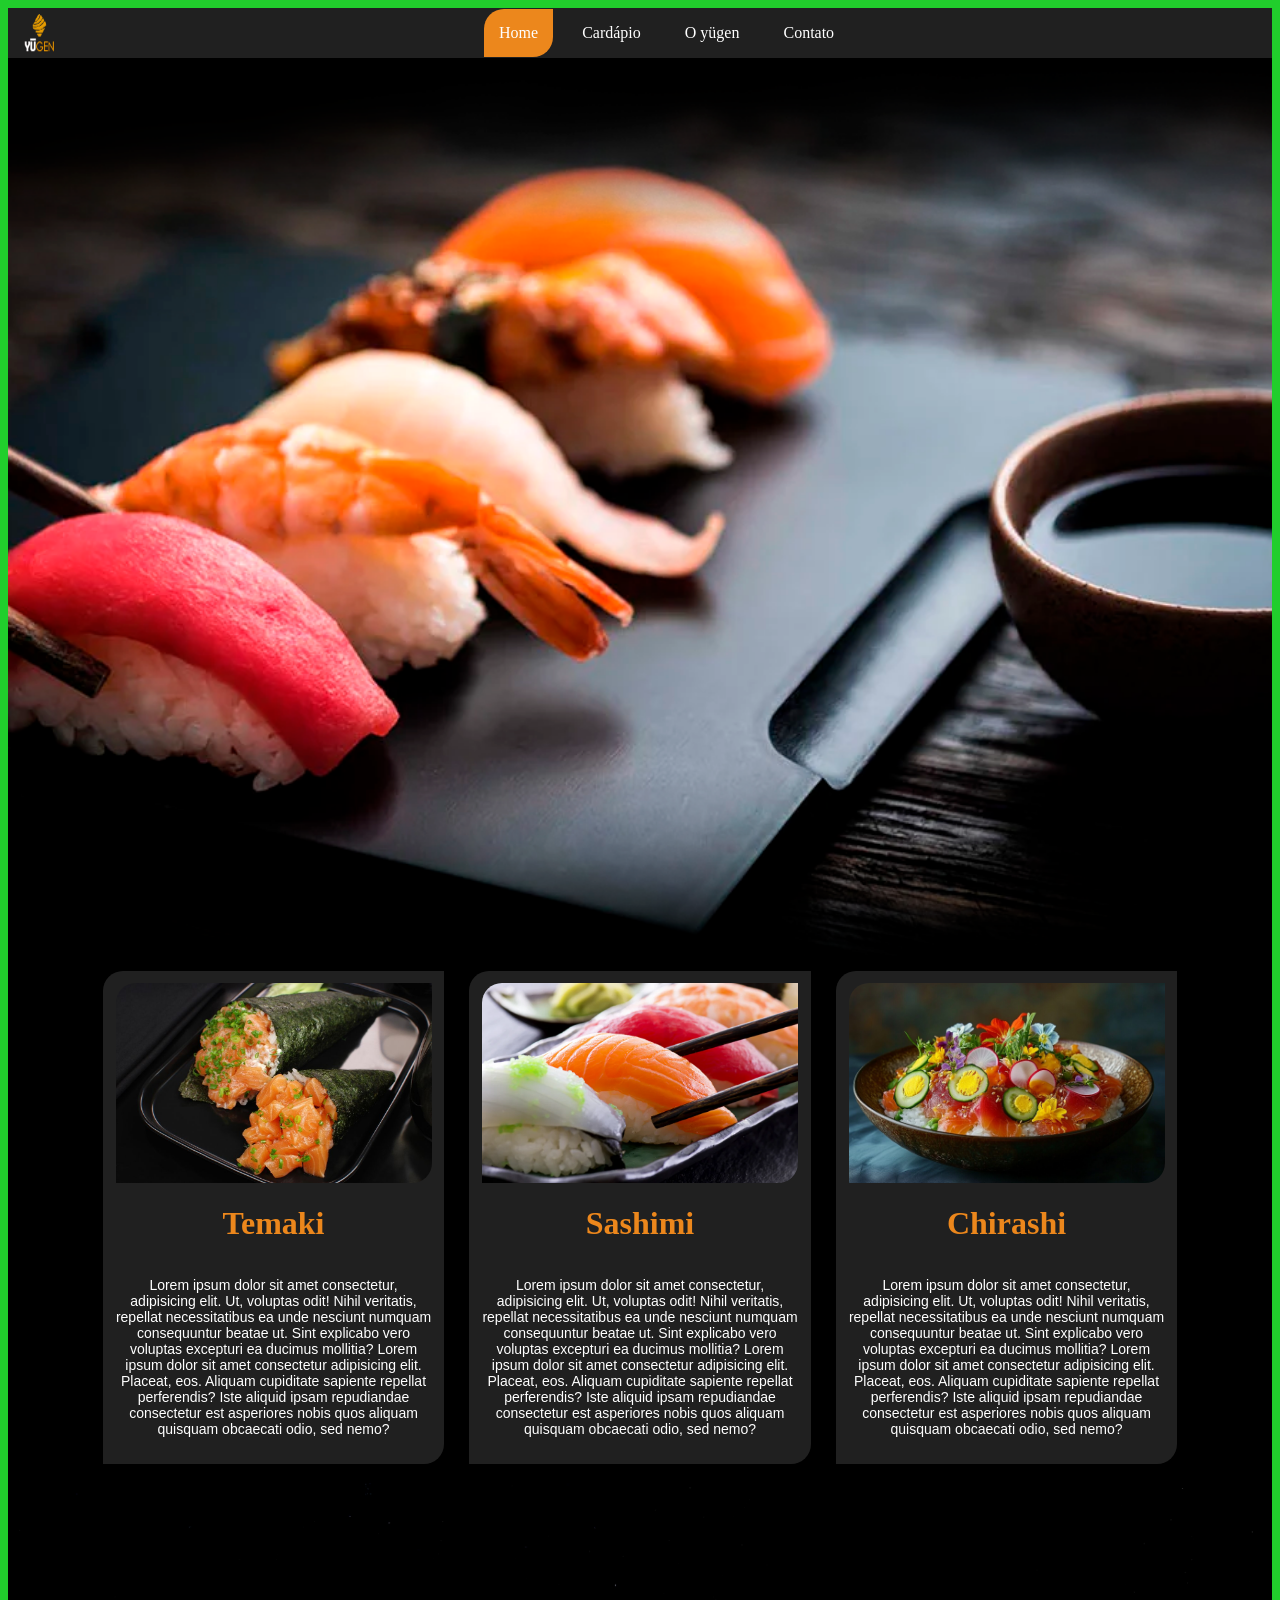
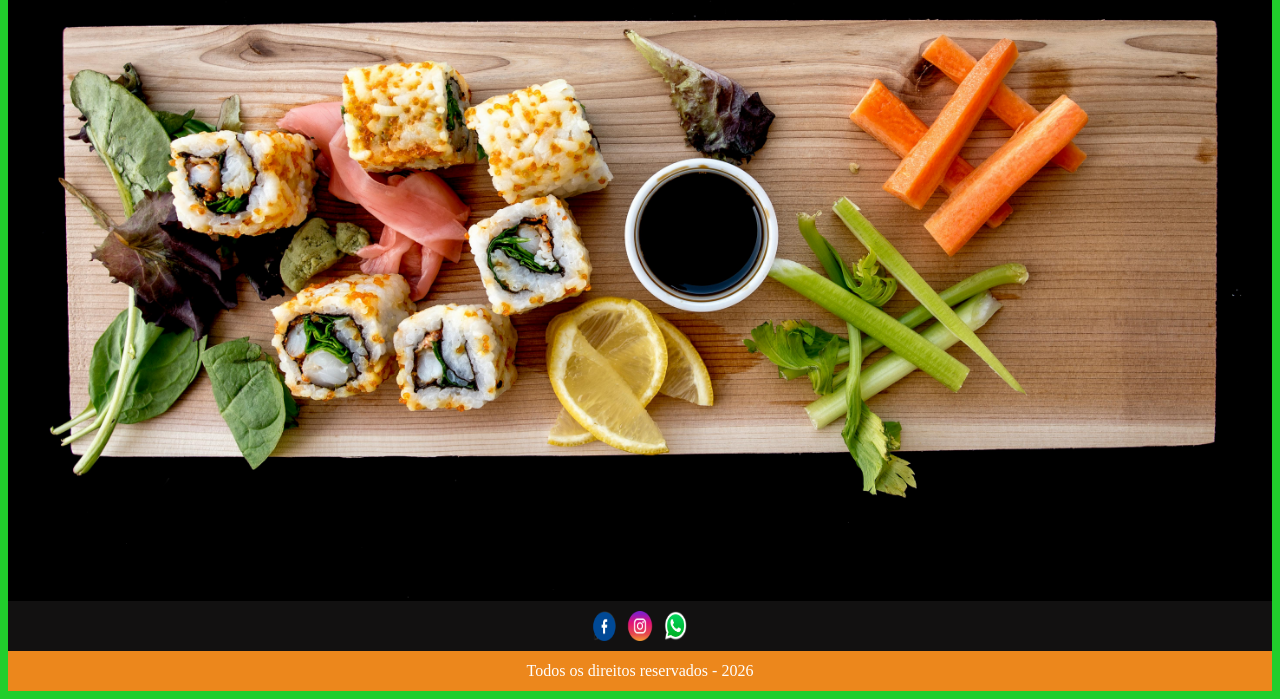
<file: index.html>
<!DOCTYPE html>
<html lang="pt-br">
<head>
    <meta charset="UTF-8">
    <meta name="viewport" content="width=device-width, initial-scale=1.0">
    <title>A melhor comida japonesa de todas</title>
    <link rel="stylesheet" href="CSS/estilo.css">
</head>

<body>

    <div class="WRAPPER">

        <div class="boxLOGO">
            <img src="IMAGENS/logo.png" class="tamLOGO" title="Logo" alt="imagem logo"> 
        </div>
        
        <div class="boxMENU">
            <nav>
                <ul>
                    <li> <a href="index.html" class="botao"> Home </a></li>
                    <li> <a href="cardapio.html"> Cardápio </a></li>
                    <li> <a href="quemsomos.html"> O yügen </a></li>
                    <li> <a href="contatos.html"> Contato </a></li>
                </ul>
            </nav>

        </div>

        <div class="boxBannerRotativo" > </div>
        
        <div class="boxPratos zoom">
            <img src="IMAGENS/temakiCardapio1.jpg" class="imagemTAM" alt="img" title="Temaki">
            <h1>Temaki</h1>
            <p>
                Lorem ipsum dolor sit amet consectetur, adipisicing elit. Ut, voluptas odit! Nihil veritatis, repellat necessitatibus ea unde nesciunt numquam consequuntur beatae ut. Sint explicabo vero voluptas excepturi ea ducimus mollitia?
                Lorem ipsum dolor sit amet consectetur adipisicing elit. Placeat, eos. Aliquam cupiditate sapiente repellat perferendis? Iste aliquid ipsam repudiandae consectetur est asperiores nobis quos aliquam quisquam obcaecati odio, sed nemo?
            </p>
        </div>

        <div class="boxPratos zoom">
            <img src="IMAGENS/sashimi.webp" class="imagemTAM" alt="img" title="Sashimi">
            <h1>Sashimi</h1>
            <p>
                Lorem ipsum dolor sit amet consectetur, adipisicing elit. Ut, voluptas odit! Nihil veritatis, repellat necessitatibus ea unde nesciunt numquam consequuntur beatae ut. Sint explicabo vero voluptas excepturi ea ducimus mollitia?
                Lorem ipsum dolor sit amet consectetur adipisicing elit. Placeat, eos. Aliquam cupiditate sapiente repellat perferendis? Iste aliquid ipsam repudiandae consectetur est asperiores nobis quos aliquam quisquam obcaecati odio, sed nemo?
            </p>
        </div>

        <div class="boxPratos zoom">
            <img src="IMAGENS/ChirashiCardapio.jpg" class="imagemTAM" alt="img" title="Chirashi">
            <h1>Chirashi</h1>
            <p>
                Lorem ipsum dolor sit amet consectetur, adipisicing elit. Ut, voluptas odit! Nihil veritatis, repellat necessitatibus ea unde nesciunt numquam consequuntur beatae ut. Sint explicabo vero voluptas excepturi ea ducimus mollitia?
                Lorem ipsum dolor sit amet consectetur adipisicing elit. Placeat, eos. Aliquam cupiditate sapiente repellat perferendis? Iste aliquid ipsam repudiandae consectetur est asperiores nobis quos aliquam quisquam obcaecati odio, sed nemo?
            </p>
        </div>


        <div class="boxBannerEstatico">
            <img src="IMAGENS/bannerestatico.jpg" class="tamBANNERestatico" alt="imgBanner" title="Mega promoção sushi"> 
        </div>

        <div class="boxRedes">
            <img src="IMAGENS/Facebook.png" class="Redes" alt="Redes sociais" title="Facebook">
            <img src="IMAGENS/Instagram.png" class="Redes" alt="Redes sociais" title="Instagram">
            <img src="IMAGENS/WhatsApp.png" class="Redes" alt="Redes sociais" title="WhatsApp">

        </div>

        <div class="boxRodape">
            Todos os direitos reservados - 2026
        </div>




    </div>

    



</body>




</html>
</file>
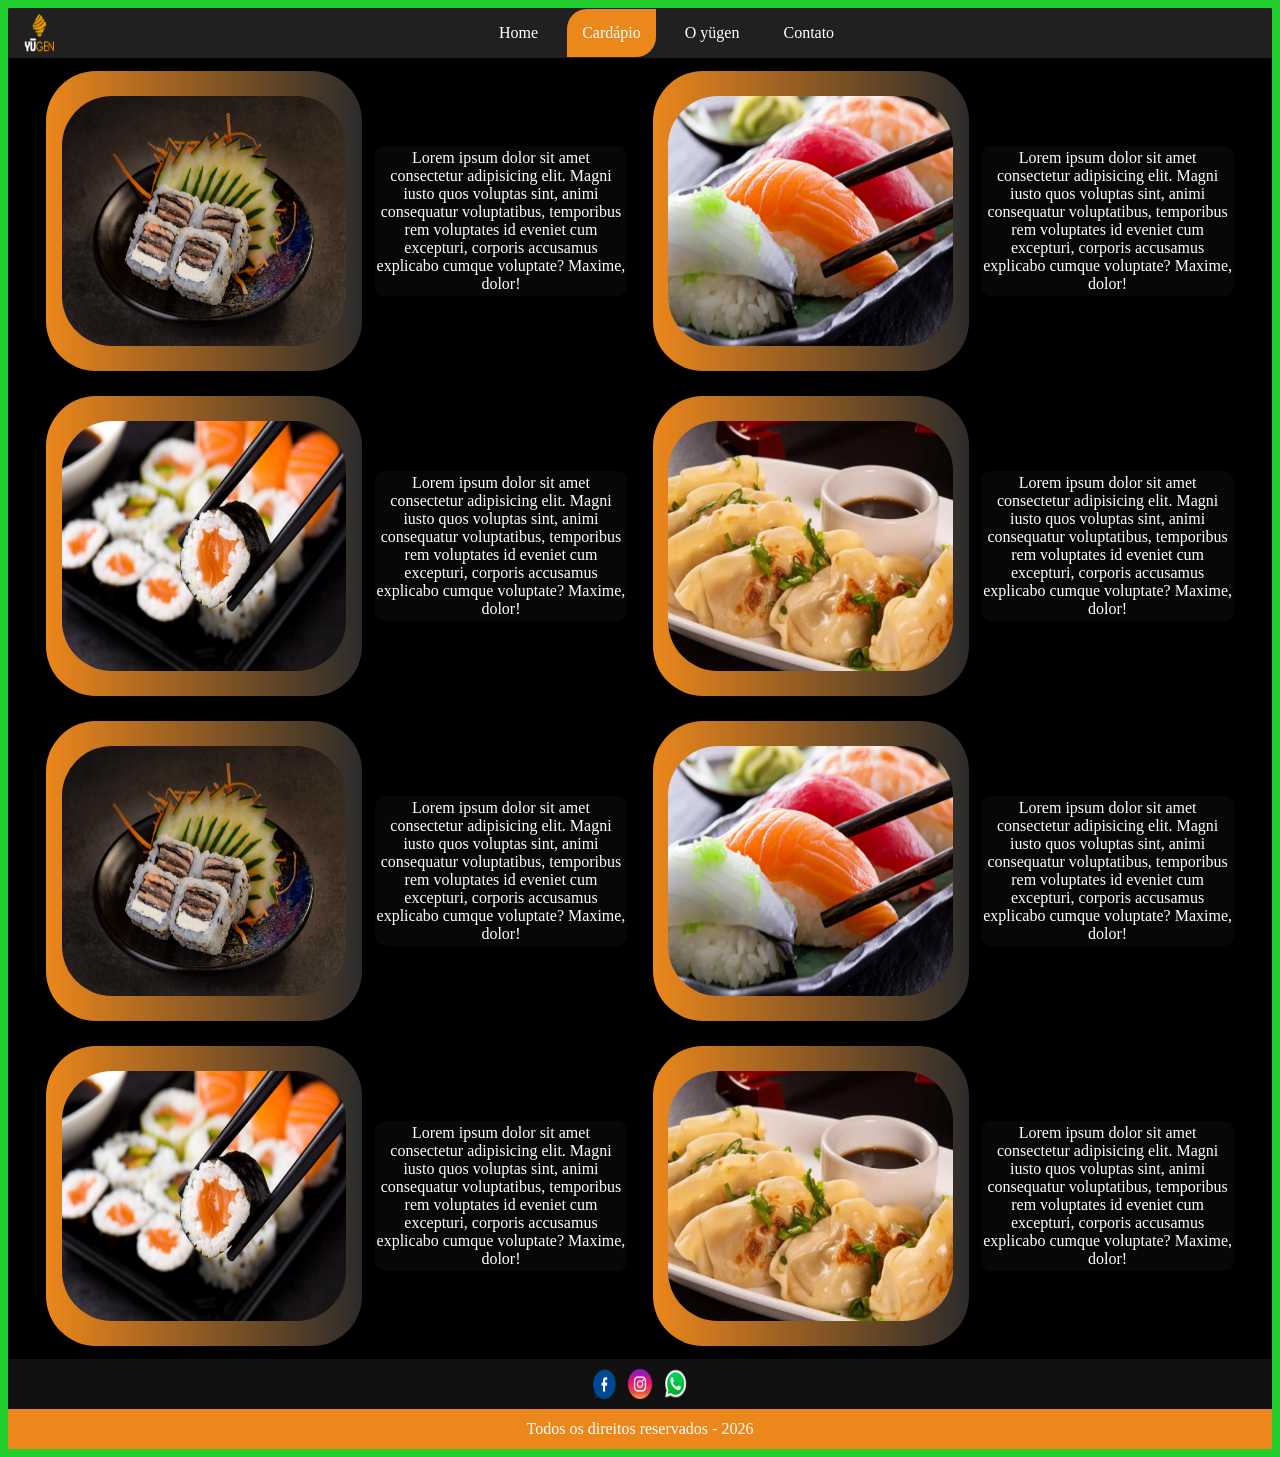
<file: cardapio.html>
<!DOCTYPE html>
<html lang="pt-br">
<head>
    <meta charset="UTF-8">
    <meta name="viewport" content="width=device-width, initial-scale=1.0">
    <title>A melhor comida japonesa de todas</title>
    <link rel="stylesheet" href="CSS/estilo.css">
</head>

<body>

    <div class="WRAPPER">

        <div class="boxLOGO">
            <img src="IMAGENS/logo.png" class="tamLOGO" title="Logo" alt="imagem logo"> 
        </div>
        
        <div class="boxMENU">
            <nav>
                <ul>
                    <li> <a href="index.html"> Home </a></li>
                    <li> <a href="cardapio.html" class="botao"> Cardápio </a></li>
                    <li> <a href="quemsomos.html"> O yügen </a></li>
                    <li> <a href="contatos.html"> Contato </a></li>
                </ul>
            </nav>

        </div>

        <div class="boxCardapio zoom">
            <img src="IMAGENS/uramakiCardapio3.webp" class="IMGcardapio" alt="img cardapio" title="Imagem Cardápio">
        </div>

        <div class="TextoCardapio"> 
            Lorem ipsum dolor sit amet consectetur adipisicing elit. Magni iusto quos voluptas sint, animi consequatur voluptatibus, temporibus rem voluptates id eveniet cum excepturi, corporis accusamus explicabo cumque voluptate? Maxime, dolor!
        </div>

        <div class="boxCardapio zoom">
            <img src="IMAGENS/sashimi.webp" class="IMGcardapio" alt="img cardapio" title="Imagem Cardápio">
        </div>

        <div class="TextoCardapio"> 
            Lorem ipsum dolor sit amet consectetur adipisicing elit. Magni iusto quos voluptas sint, animi consequatur voluptatibus, temporibus rem voluptates id eveniet cum excepturi, corporis accusamus explicabo cumque voluptate? Maxime, dolor!
        </div>


        <div class="boxCardapio zoom">
            <img src="IMAGENS/sushiCard.jpg" class="IMGcardapio" alt="img cardapio" title="Imagem Cardápio">
        </div>

        <div class="TextoCardapio"> 
            Lorem ipsum dolor sit amet consectetur adipisicing elit. Magni iusto quos voluptas sint, animi consequatur voluptatibus, temporibus rem voluptates id eveniet cum excepturi, corporis accusamus explicabo cumque voluptate? Maxime, dolor!
        </div>

        <div class="boxCardapio zoom">
            <img src="IMAGENS/guiosaCardapio.webp" class="IMGcardapio" alt="img cardapio" title="Imagem Cardápio">
        </div>

        <div class="TextoCardapio"> 
            Lorem ipsum dolor sit amet consectetur adipisicing elit. Magni iusto quos voluptas sint, animi consequatur voluptatibus, temporibus rem voluptates id eveniet cum excepturi, corporis accusamus explicabo cumque voluptate? Maxime, dolor!
        </div>


          <div class="boxCardapio zoom">
            <img src="IMAGENS/uramakiCardapio3.webp" class="IMGcardapio" alt="img cardapio" title="Imagem Cardápio">
        </div>

        <div class="TextoCardapio"> 
            Lorem ipsum dolor sit amet consectetur adipisicing elit. Magni iusto quos voluptas sint, animi consequatur voluptatibus, temporibus rem voluptates id eveniet cum excepturi, corporis accusamus explicabo cumque voluptate? Maxime, dolor!
        </div>

        <div class="boxCardapio zoom">
            <img src="IMAGENS/sashimi.webp" class="IMGcardapio" alt="img cardapio" title="Imagem Cardápio">
        </div>

        <div class="TextoCardapio"> 
            Lorem ipsum dolor sit amet consectetur adipisicing elit. Magni iusto quos voluptas sint, animi consequatur voluptatibus, temporibus rem voluptates id eveniet cum excepturi, corporis accusamus explicabo cumque voluptate? Maxime, dolor!
        </div>


        <div class="boxCardapio zoom">
            <img src="IMAGENS/sushiCard.jpg" class="IMGcardapio" alt="img cardapio" title="Imagem Cardápio">
        </div>

        <div class="TextoCardapio"> 
            Lorem ipsum dolor sit amet consectetur adipisicing elit. Magni iusto quos voluptas sint, animi consequatur voluptatibus, temporibus rem voluptates id eveniet cum excepturi, corporis accusamus explicabo cumque voluptate? Maxime, dolor!
        </div>


        <div class="boxCardapio zoom">
            <img src="IMAGENS/guiosaCardapio.webp" class="IMGcardapio" alt="img cardapio" title="Imagem Cardápio">
        </div>

        <div class="TextoCardapio"> 
            Lorem ipsum dolor sit amet consectetur adipisicing elit. Magni iusto quos voluptas sint, animi consequatur voluptatibus, temporibus rem voluptates id eveniet cum excepturi, corporis accusamus explicabo cumque voluptate? Maxime, dolor!
        </div>

        <div class="boxRedes">
            <img src="IMAGENS/Facebook.png" class="Redes" alt="Redes sociais" title="Facebook">
            <img src="IMAGENS/Instagram.png" class="Redes" alt="Redes sociais" title="Instagram">
            <img src="IMAGENS/WhatsApp.png" class="Redes" alt="Redes sociais" title="WhatsApp">

        </div>

        <div class="boxRodape">
            Todos os direitos reservados - 2026
        </div>




    </div>

    



</body>




</html>
</file>
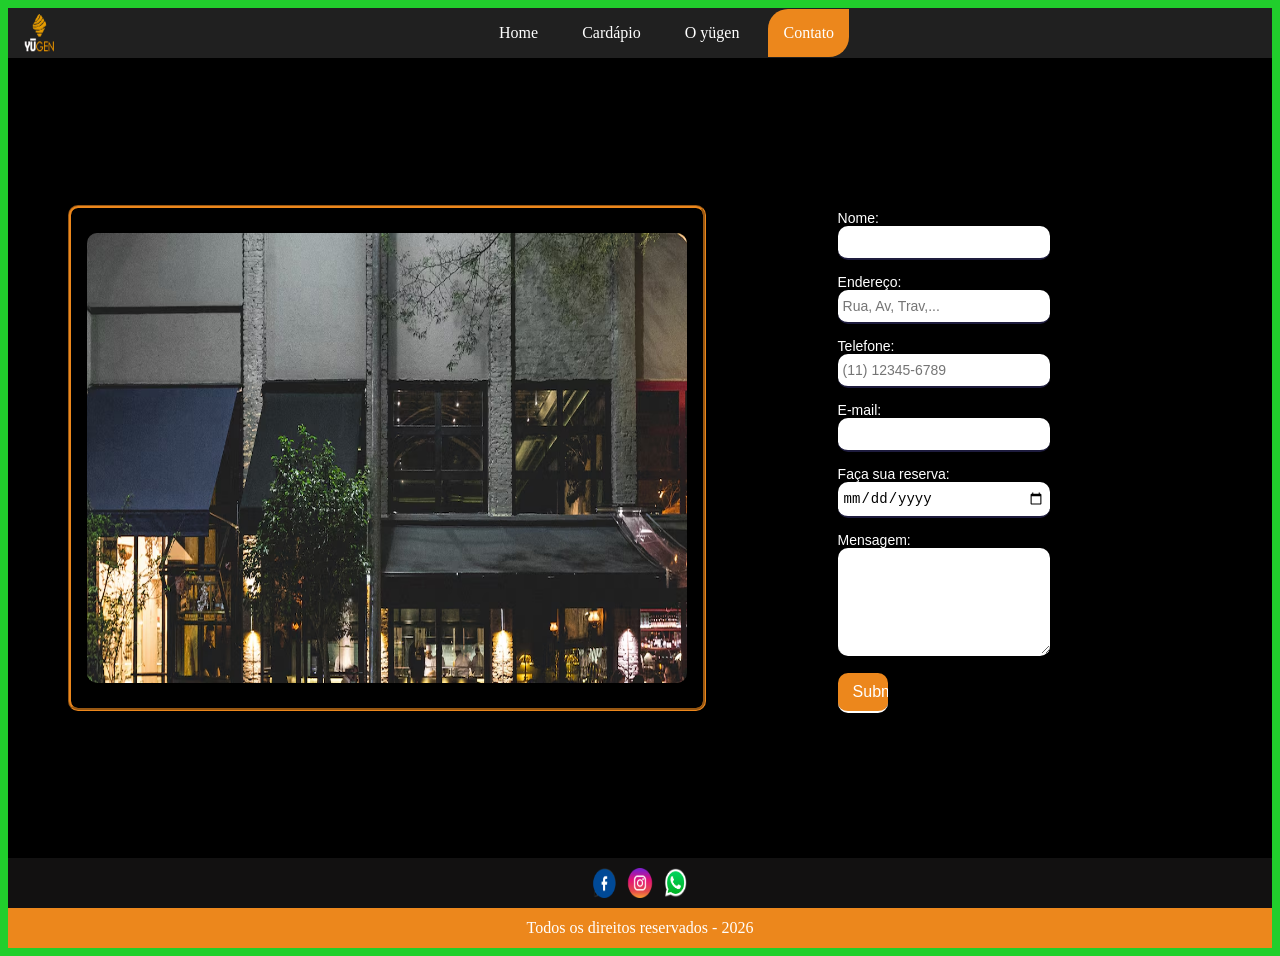
<file: contatos.html>
<!DOCTYPE html>
<html lang="pt-br">
<head>
    <meta charset="UTF-8">
    <meta name="viewport" content="width=device-width, initial-scale=1.0">
    <title>A melhor comida japonesa de todas</title>
    <link rel="stylesheet" href="CSS/estilo.css">
</head>

<body>

    <div class="WRAPPER">

        <div class="boxLOGO">
            <img src="IMAGENS/logo.png" class="tamLOGO" title="Logo" alt="imagem logo"> 
        </div>
        
        <div class="boxMENU">
            <nav>
                <ul>
                    <li> <a href="index.html"> Home </a></li>
                    <li> <a href="cardapio.html"> Cardápio </a></li>
                    <li> <a href="quemsomos.html"> O yügen </a></li>
                    <li> <a href="contatos.html" class="botao"> Contato </a></li>
                </ul>
            </nav> 

        </div>

        <div class="boxQuemsomos">
            <img src="IMAGENS/RESTAURANTE_QUEMSOMOS.avif" class="BOXquemimg" alt="img cardapio" title="Restaurante">
        </div>


        <div class="boxFormulario" title="formulario">
    
       <form method="post" id="FContato" action="mailto:empresaX@gmail.com">
    <p> 
    <label for="cNome"> Nome: </label> <br>
    <input type="text" name="tNome" id="cNome" size="40" maxlength="30" autofocus required />
    </p> 


    <p>
    <label for="cRua">Endereço:</label><br>
    <input type="text" name="tRua" id="cRua" size="40" maxlength="50"  placeholder="Rua, Av, Trav,..." required />
    </p>

    <p>
    <label for="cTel"> Telefone:</label><br>
    <input type="tel" name="tTel" id="cTel" size="40" maxlength="30" placeholder="(11) 12345-6789"  required />
    </p>
         
    <p>
    <label for="cMail"> E-mail:</label><br>
    <input type="email" name="tMail" id="cMail" size="40" maxlength="30"  required />
    </p>
    
    <p>
    <label for="cReserva"> Faça sua reserva:</label><br>
    <input type="date" name="tData" id="cData" size="40" maxlength="30"  required />
    </p>       
    
    <p>
    <label for="cMsg">Mensagem:</label><br>
    <textarea name="tMsg" id="cMsg" cols="40" rows="5" placeholder="Deixe aqui sua mensagem">
    </textarea>  
     </p>
    

 
    <input type="submit" name="Enviar" class="botaoFormulario" style="padding:10px 15px 10px 15px; border-radius:10px;border-color: #ffffff;"/> 
  
    </form> 

        </div>


        <div class="boxRedes">
            <img src="IMAGENS/Facebook.png" class="Redes" alt="Redes sociais" title="Facebook">
            <img src="IMAGENS/Instagram.png" class="Redes" alt="Redes sociais" title="Instagram">
            <img src="IMAGENS/WhatsApp.png" class="Redes" alt="Redes sociais" title="WhatsApp">

        </div>

        <div class="boxRodape">
            Todos os direitos reservados - 2026
        </div>




    </div>

    



</body>




</html>
</file>
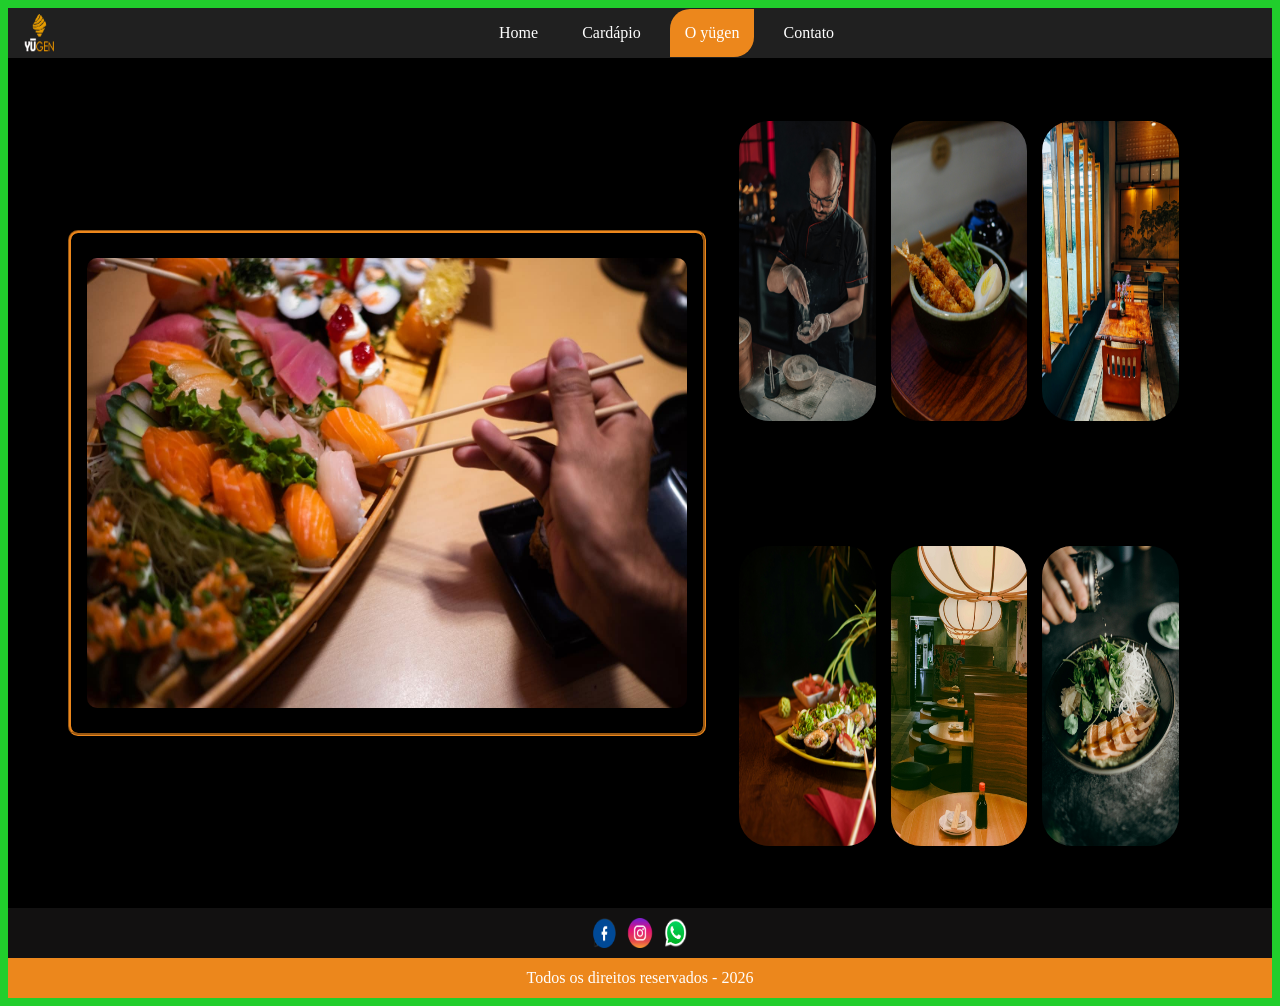
<file: quemsomos.html>
<!DOCTYPE html>
<html lang="pt-br">
<head>
    <meta charset="UTF-8">
    <meta name="viewport" content="width=device-width, initial-scale=1.0">
    <title>A melhor comida japonesa de todas</title>
    <link rel="stylesheet" href="CSS/estilo.css">
</head>

<body>

    <div class="WRAPPER">

        <div class="boxLOGO">
            <img src="IMAGENS/logo.png" class="tamLOGO" title="Logo" alt="imagem logo"> 
        </div>
        
        <div class="boxMENU">
            <nav>
                <ul>
                    <li> <a href="index.html"> Home </a></li>
                    <li> <a href="cardapio.html"> Cardápio </a></li>
                    <li> <a href="quemsomos.html" class="botao"> O yügen </a></li>
                    <li> <a href="contatos.html"> Contato </a></li>
                </ul>
            </nav>

        </div>

        <div class="boxQuemsomos">
            <img src="IMAGENS/dentrorestaurante6.jpeg" class="BOXquemimg zoom" alt="img cardapio" title="Restaurante">
        </div>

        <div class="boxQuemsomosIMG"> 
            <img src="IMAGENS/chef.jpg" class="QUEMSOMOSimg zoom" alt="img cardapio" title="Restaurante">
            <img src="IMAGENS/dentrorestarante3.jpg" class="QUEMSOMOSimg zoom" alt="img cardapio" title="Restaurante">
            <img src="IMAGENS/in.jpg" class="QUEMSOMOSimg zoom" alt="img cardapio" title="Restaurante">
            <img src="IMAGENS/dentrorestaurante2.jpg" class="QUEMSOMOSimg zoom" alt="img cardapio" title="Restaurante">
            <img src="IMAGENS/dentrorestaurenta10.jpg" class="QUEMSOMOSimg zoom" alt="img cardapio" title="Restaurante">
            <img src="IMAGENS/banner.jpg" class="QUEMSOMOSimg zoom" alt="img cardapio" title="Restaurante">
        </div>

        <div class="boxRedes">
            <img src="IMAGENS/Facebook.png" class="Redes" alt="Redes sociais" title="Facebook">
            <img src="IMAGENS/Instagram.png" class="Redes" alt="Redes sociais" title="Instagram">
            <img src="IMAGENS/WhatsApp.png" class="Redes" alt="Redes sociais" title="WhatsApp">

        </div>

        <div class="boxRodape">
            Todos os direitos reservados - 2026
        </div>




    </div>

    



</body>




</html>
</file>
<file: CSS/estilo.css>
@charset "UTF-8";

.WRAPPER{
    display: flex;
    flex-direction: row;
    flex-wrap: wrap;
    align-items: center;
    justify-content: center;
    background-color: rgb(0, 0, 0);
    width: 100%;
    height: auto;
}

.boxLOGO{
    display: flex;
    justify-content: center;
    align-items: center;
    width: 5%;
    height: 50px;
    background-color: rgb(32, 32, 32);
}

.tamLOGO{
    width: 50%;
    height: 50px;
    padding-top: 10px;
}

.boxMENU{
    display: flex;
    justify-content: center;
    align-items: center;
    width: 95%;
    height: 50px;
    background-color: rgb(32, 32, 32);
    letter-spacing: 40%;
    font-family: Cambria, Cochin, Georgia, Times, 'Times New Roman', serif;
}

nav ul{
    list-style: none; /*Retirando o estilo em lista*/
    margin: 0px;
    padding: 1px;
    text-align: center;
}

nav ul li{
    display: inline-block; /*Blocos na mesma linha*/
    margin-right: 10px; /*Distancia entre os botões*/
}

nav ul li a{
    padding: 15px; /*Espaço entre o texto e a borda*/
    text-decoration: none; /*Retirar a linha abaixo dos links*/
    color: #ffffff;
    display: block;
    text-align: center;
    border-radius: 20px;
}

nav ul li a:hover{
    background-color: #ec871c; /*Cor quando passar o mouse*/
    transition: all .5s;
    border-radius: 20px 0px 20px 0px; /*Arredondando*/
}

.botao{ /*Classe para deixar o botão marron quando estiver na pagina*/
    background-color: #ec871c;
    color: #ffffff;
    border-radius: 20px 0px 20px 0px;
}

.boxBannerRotativo{
    width: 100%;
    height: 900px;
    background-image: url('../IMAGENS/banner1.png'); 
    background-size: cover; 
    background-position: center;
    transition: background-image 0.5 ease-in-out;  
}

.boxBannerRotativo:hover { /*Imagem ao passar o mouse*/
    background-image: url('../IMAGENS/banner2.jpg');
}

.boxPratos{
    width: 20%;
    height: 500px;
    background-color: rgb(32, 32, 32);
    margin: 1%;
    border-radius: 20px 0px 20px 0px;
    padding: 1%;
    text-align: center;
}

.imagemTAM{
    width: 100%;
    height: 200px;
    border-radius: 20px 0px 20px 0px;
}

h1{
    font-family: Georgia, 'Times New Roman', Times, serif;
    color: #ec871c;
}

p{
    font-family: 'Lucida Sans', 'Lucida Sans Regular', 'Lucida Grande', 'Lucida Sans Unicode', Geneva, Verdana, sans-serif;
    color: #ffffff;
    font-size: 14px;
}
.zoom{
    transition: transform 0.3s ease; /*Suaviza o efeito*/
}

.zoom:hover{
    transform: scale(1.05); /*Quando passar o mouse aumaneta 20%*/
    border-style: groove;
}

.boxBannerEstatico{
    display: flex;
    justify-content: center;
    align-items: center;
    width: 100%;
    height: auto;
    background-color: #202020;
}

.tamBANNERestatico{
    width: 100%;
    height: auto;
}

.boxRedes{
    display: flex;
    justify-content: center;
    align-items: center;
    width: 100%;
    height: 50px;
    background-color: #121111;
}

.Redes{
    width: 2%;
    height: 30px;
    margin: 0.4%;
}

.boxRodape{
    display: flex;
    justify-content: center;
    align-items: center;
    width: 100%;
    height: 40px;
    background-color: #ec871c;
    color: #ffffff;
    font-family: Georgia, 'Times New Roman', Times, serif;
}

/*CSS Cardápio*/

.boxCardapio{
    display: flex;
    flex-direction: row;
    flex-wrap: wrap;
    justify-content: center;
    align-items: center;
    width: 25%;
    height: 300px;
    background: linear-gradient(to right,#ec871c, #2b2b2b);
    margin: 1%;
    border-radius: 50px;
}

.IMGcardapio{
    width: 90%;
    height: 250px;
    border-radius: 50px;
}

.TextoCardapio{
    display: flex;
    flex-direction: row;
    flex-wrap: wrap;
    justify-content: center;
    align-items: center;
    width: 20%;
    height: 150px;
    background-color: #0a0a0ac6;
    margin-right: 1%;
    border-radius: 10px;
    text-align: center;
    color: #ffffff;
}

/*CSS Quem Somos*/


.boxQuemsomos{
    display: flex;
    flex-direction: row;
    flex-wrap: wrap;
    justify-content: center;
    align-items: center;
    width: 50%;
    height: 500px;
    background-color: rgb(0, 0, 0);
    border-radius: 10px;
    border-style: groove;
    border-color: #ec871c;
}

.BOXquemimg{
    width: 95%;
    height: 450px;
    border-radius: 10px;
}

.boxQuemsomosIMG{
    display: flex;
    flex-direction: row;
    flex-wrap: wrap;
    justify-content: center;
    align-items: center;
    width: 40%;
    height: 850px;
    background-color: #000000c6;
    border-radius: 10px;
}


.QUEMSOMOSimg{
    width: 27%;
    height: 300px;
    border-radius: 30px;
    margin: 1.5%;
}


/*CSS Contatos*/


.boxFormulario{ /*Caixa que recebe o formulário*/
    display: flex;
    align-items: center;
    justify-content: center;
    width: 40%;
    height: 800px;
    background-color: rgb(0, 0, 0);
}

input{ /*Caixa para digitação*/
    border: none; /*Retirei borda as bordas da caixa de texto*/
    border-bottom: 2px solid #1e1c3e; /*Borda somente em baixo*/
    border-radius: 10px;  
    outline: none; /*Sem linhas externas ao clicar*/
    padding: 8px 5px;
    width: 80%;
    font-size: 1em;
    text-align: justify;
}

textarea{
    border: none;
    border-radius: 10px;
    border-bottom: 2px solid #ffffff;
    outline: none;
    padding: 8px 5px;
    width: 80%;
    font-size: 16px;
}

form{
    width: 50%;
    background-color: rgb(0, 0, 0);
    margin: auto;
    border-radius: 30px;
    padding: 2px 0px 10px 10px;
}

.botaoFormulario{
    display: flex;
    background-color: #ec871c;
    color: #ffffff;
    border-radius: 10px;
    width: 20%;
    text-align: center;
}



/*BREAKPOINTS*/

/*BREAKPOINTS - COR DA TELA WM DIFERENTES DISPOSITIVOS*/

@media (min-width: 576px){ /*Tamanho da tela*/
    body{
        background-color: crimson;

    }
}

@media (min-width: 768px){ /*Tamanho da tela*/
    body{
        background-color: rgb(245, 0, 225);
    }
}

@media (min-width: 992px){ /*Tamanho da tela*/
    body{
        background-color: rgb(0, 58, 185);
    }
}

@media (min-width: 1200px){ /*Tamanho da tela*/
    body{
        background-color: rgb(33, 206, 44);
    }
}


/*BREAKPOINTS - Tamanho das caixas*/

@media screen and (min-width: 376px) {
    .boxPratos{
    display: flex;
    flex-wrap: wrap;
    justify-content: center;
    width: 50%;
    height: auto;
    margin: 1%;    
}    
}


@media screen and (min-width: 576px) {
    .boxPratos{
    display: flex;
    flex-wrap: wrap;
    justify-content: center;
    width: 50%;
    height: 5%;
    margin: 1%; 
}
}

@media screen and (min-width: 768px) {
    .boxPratos{
    display: flex;
    flex-wrap: wrap;
    justify-content: center;
    width: 25%;
    height: 5%;
    margin: 1%;
}
}


@media screen and (min-width: 992px) {
    .boxPratos{
    display: flex;
    flex-wrap: wrap;
    justify-content: center;
    width: 25%;
    height: 50%;
    margin: 1%;
}
}

@media screen and (min-width: 1200px) {
    .boxPratos{
    display: flex;
    flex-wrap: wrap;
    justify-content: center;
    width: 25%;
    height: auto;
    margin: 1%;
}
}
</file>
